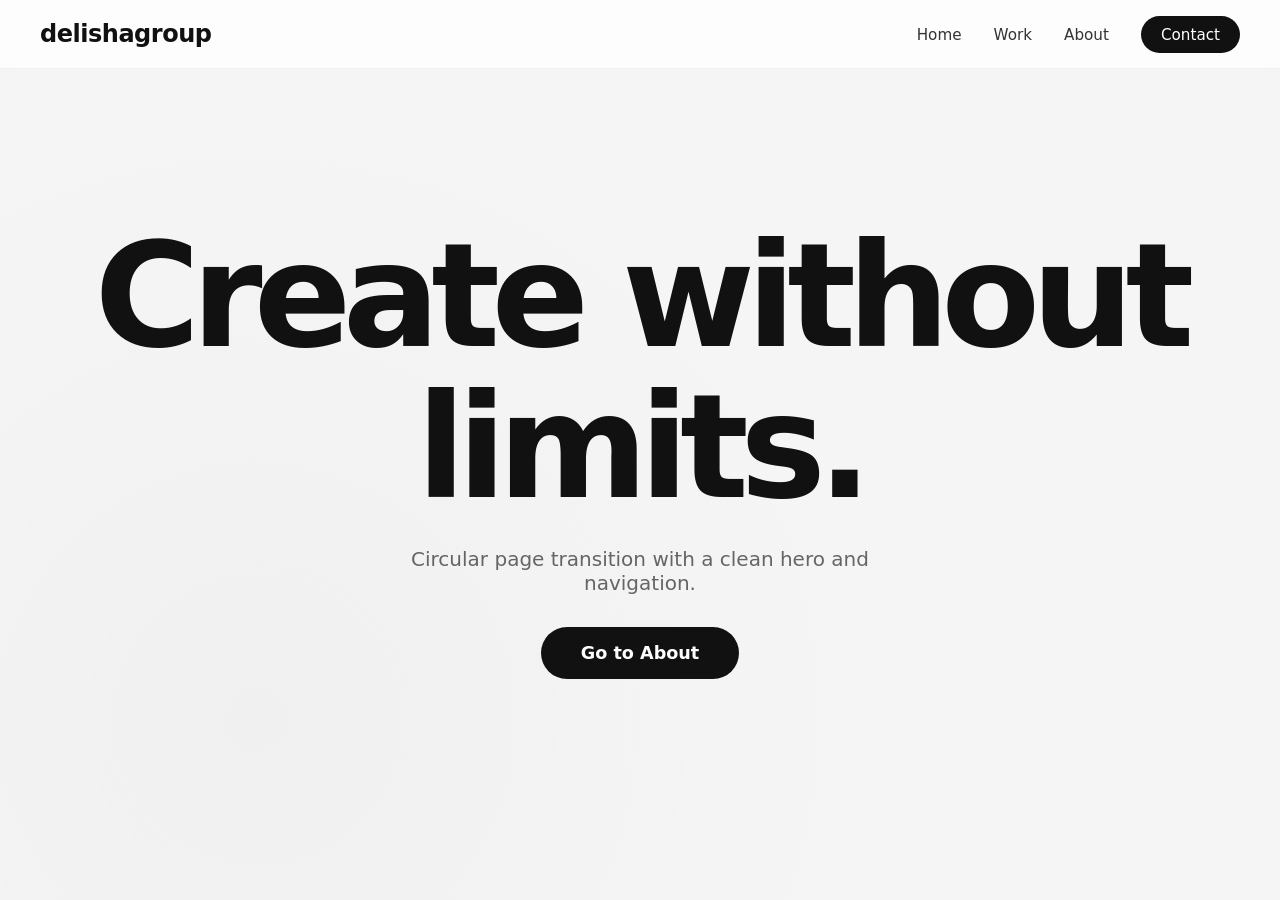
<file: about.html>
<!DOCTYPE html>
<html lang="en">
<head>
    <meta charset="UTF-8">
    <meta name="viewport" content="width=device-width, initial-scale=1.0">
    <title>Document</title>
    <link rel="stylesheet" href="style.css">
</head>
<body>
    <!-- =========================================
         TRANSITION
    ========================================== -->
    <div class="transition">
        <div class="transition-circle"></div>
        <div class="transition-circle"></div>
        <div class="transition-circle"></div>
        <div class="transition-circle"></div>
        <div class="transition-logo">
            <img src="Screenshot_2026-10-01_230650-removebg-preview 1.svg" alt="Logo" style="height: 50px; max-width: 100%; display: block;">
        </div>
    </div>

    <!-- =========================================
         NAVBAR
    ========================================== -->
    <nav class="navbar">
        <a href="txt.html" class="logo" data-transition>delishagroup</a>
        <ul class="nav-links">
            <li><a href="#" data-transition>Home</a></li>
            <li><a href="#" data-transition>Work</a></li>
            <li><a href="#" data-transition>About</a></li>
            <li><a href="#" class="nav-cta" data-transition>Contact</a></li>
        </ul>
    </nav>

    <!-- =========================================
         HERO SECTION
    ========================================== -->
    <main class="hero">
        <h1>Create without limits.</h1>
        <p>Circular page transition with a clean hero and navigation.</p>
        <a href="txt.html" class="page-link" data-transition>
            Go to About
        </a>
    </main>
</body>
</html>
</file>
<file: style.css>
* {
            margin: 0;
            padding: 0;
            box-sizing: border-box;
        }

        html,
        body {
            width: 100%;
            min-height: 100%;
            font-family: system-ui, 'Segoe UI', Roboto, Helvetica, Arial, sans-serif;
            background: #f5f5f5;
        }

        body {
            overflow-x: hidden;
        }

        /* =========================================
           NAVBAR
        ========================================= */
        .navbar {
            position: fixed;
            top: 0;
            left: 0;
            width: 100%;
            padding: 1.25rem 2.5rem;
            display: flex;
            align-items: center;
            justify-content: space-between;
            z-index: 1000;
            background: rgba(255, 255, 255, 0.75);
            backdrop-filter: blur(10px);
            -webkit-backdrop-filter: blur(10px);
            border-bottom: 1px solid rgba(0, 0, 0, 0.05);
        }

        .logo {
            font-weight: 800;
            font-size: 1.5rem;
            letter-spacing: -0.02em;
            color: #111;
            text-decoration: none;
        }

        .nav-links {
            display: flex;
            gap: 2rem;
            list-style: none;
        }

        .nav-links a {
            text-decoration: none;
            color: #333;
            font-weight: 500;
            font-size: 0.95rem;
            transition: color 0.2s;
        }

        .nav-links a:hover {
            color: #000;
        }

        .nav-cta {
            padding: 0.6rem 1.25rem;
            background: #111;
            color: white !important;
            border-radius: 100px;
            font-weight: 600;
            font-size: 0.9rem;
            transition: background 0.2s;
        }

        .nav-cta:hover {
            background: #333;
            color: white;
        }

        /* =========================================
           HERO SECTION
        ========================================= */
        .hero {
            min-height: 100vh;
            display: flex;
            align-items: center;
            justify-content: center;
            flex-direction: column;
            text-align: center;
            padding: 2rem 1.5rem;
            position: relative;
            background: #f5f5f5;
            gap: 1.5rem;
        }

        .hero h1 {
            font-size: clamp(3.5rem, 12vw, 9rem);
            font-weight: 800;
            letter-spacing: -0.06em;
            line-height: 1.05;
            color: #111;
            max-width: 14ch;
        }

        .hero p {
            font-size: 1.25rem;
            color: #666;
            max-width: 40ch;
            margin-bottom: 0.5rem;
        }

        .hero .page-link {
            padding: 1rem 2.5rem;
            border-radius: 100px;
            background: #111;
            color: white;
            text-decoration: none;
            font-weight: 600;
            font-size: 1.1rem;
            transition: transform 0.2s, background 0.2s;
            display: inline-block;
        }

        .hero .page-link:hover {
            background: #222;
            transform: scale(1.02);
        }

        /* subtle hero decoration */
        .hero::before {
            content: '';
            position: absolute;
            inset: 0;
            background: radial-gradient(circle at 20% 80%, rgba(0, 0, 0, 0.02) 0%, transparent 50%);
            pointer-events: none;
        }


          /* ============ CAROUSEL SLIDER ============ */
        .carousel-container {
            max-width: 1400px;
            margin: 0 auto;
            position: relative;
            height: 90dvh;
            overflow: hidden;
            border-radius: 12px;
        }

        .carousel {
            display: flex;
            height: 100%;
            transition: transform 0.6s ease-in-out;
        }

        .carousel-slide {
            min-width: 100%;
            height: 100%;
            display: flex;
            align-items: center;
            justify-content: center;
            background: linear-gradient(135deg, #667eea 0%, #764ba2 100%);
            position: relative;
            overflow: hidden;
        }

        .carousel-slide:nth-child(2) {
            background: linear-gradient(135deg, #f093fb 0%, #f5576c 100%);
        }

        .carousel-slide:nth-child(3) {
            background: linear-gradient(135deg, #4facfe 0%, #00f2fe 100%);
        }

        .carousel-slide:nth-child(4) {
            background: linear-gradient(135deg, #43e97b 0%, #38f9d7 100%);
        }

        .carousel-slide:nth-child(5) {
            background: linear-gradient(135deg, #fa709a 0%, #fee140 100%);
        }

        .slide-content {
            text-align: center;
            color: white;
            z-index: 2;
            animation: slideIn 0.8s ease-out;
        }

        @keyframes slideIn {
            from {
                opacity: 0;
                transform: translateY(20px);
            }
            to {
                opacity: 1;
                transform: translateY(0);
            }
        }

        .slide-content h2 {
            font-size: 48px;
            margin-bottom: 16px;
            text-shadow: 2px 2px 4px rgba(0, 0, 0, 0.2);
        }

        .slide-content p {
            font-size: 18px;
            margin-bottom: 24px;
            text-shadow: 1px 1px 2px rgba(0, 0, 0, 0.2);
        }

        .slide-btn {
            padding: 12px 32px;
            background: white;
            color: #667eea;
            border: none;
            border-radius: 25px;
            font-size: 16px;
            font-weight: 600;
            cursor: pointer;
            transition: all 0.3s;
        }

        .slide-btn:hover {
            transform: translateY(-2px);
            box-shadow: 0 8px 16px rgba(0, 0, 0, 0.2);
        }

        .carousel-controls {
            position: absolute;
            bottom: 20px;
            left: 50%;
            transform: translateX(-50%);
            display: flex;
            gap: 12px;
            z-index: 10;
        }

        .dot {
            width: 12px;
            height: 12px;
            border-radius: 50%;
            background: rgba(255, 255, 255, 0.5);
            cursor: pointer;
            transition: all 0.3s;
        }

        .dot.active {
            background: white;
            width: 32px;
            border-radius: 6px;
        }

        .carousel-nav {
            position: absolute;
            top: 50%;
            transform: translateY(-50%);
            background: rgba(0, 0, 0, 0.3);
            color: white;
            border: none;
            width: 50px;
            height: 50px;
            border-radius: 50%;
            cursor: pointer;
            font-size: 24px;
            display: flex;
            align-items: center;
            justify-content: center;
            transition: all 0.3s;
            z-index: 10;
        }

        .carousel-nav:hover {
            background: rgba(0, 0, 0, 0.6);
        }

        .carousel-prev {
            left: 20px;
        }

        .carousel-next {
            right: 20px;
        }


        /* =========================================
           PAGE TRANSITION
        ========================================= */
        .transition {
            position: fixed;
            inset: 0;
            z-index: 99999;
            pointer-events: none;
            display: flex;
            align-items: center;
            justify-content: center;
            overflow: hidden;
        }

        .transition-circle {
            position: absolute;
            width: 100px;
            height: 100px;
            border-radius: 50%;
            background: #e60909;
            transform: scale(0);
            will-change: transform;
        }

        .transition-circle:nth-child(2) {
            background: #fea101;
        }

        .transition-circle:nth-child(3) {
            background: #ff4603;
        }

        .transition-circle:nth-child(4) {
            background: #f90404;
        }

        /* Logo that appears during the transition */
        .transition-logo {
            position: absolute;
            z-index: 10;
            color: rgb(252, 152, 2);
            font-size: clamp(1.5rem, 4vw, 3rem);
            font-weight: 800;
            letter-spacing: 0.15em;
            text-transform: uppercase;
            opacity: 0;
            pointer-events: none;
            will-change: opacity, transform;
        }
        
        /* =========================================
           Mainbody
        ========================================= */

        .main-main{
            max-width: 1500px;
            margin: 0 auto;
            position: relative;
            height: max-content;
            overflow: hidden;
            border-radius: 20px;
            background-color: #e2e0e07d;
            box-shadow: 0;
        }
        .main-main h1{
         
            align-items: center;
            text-align: center;
            font-size: clamp(2.5rem, 5vw, 4rem);
            font-weight: 800;
            letter-spacing: -0.06em;
            line-height: 1.05;
            color: #2c2b2b;
            padding: 10% 0;
        }
        .txt_c{
            display: flex;
            align-items: center;
            justify-content:space-between;
            padding: 2rem 1.5rem;
         }
        .txt_c p{
            font-size: 1.01rem;
            color: #434343;
            max-width: 30ch;
            margin-bottom: 0.5rem;
        }

        .ad_intro{
            display: flex;
            align-items: center;
            justify-content: center;
            padding: 2rem 1.5rem;
            gap: 1.5rem;
            flex-flow: column;
        }

        .ad_intro_txt{
            font-size: 1.2rem;
            color: #434343;
            max-width: 60ch;
            margin-bottom: 0.5rem;
        }

        /* =========================================
           RESPONSIVE - ENHANCED FOR ALL LAYOUTS
        ========================================= */
        @media (max-width: 1024px) {
            .navbar {
                padding: 1.2rem 2rem;
            }

            .nav-links {
                gap: 1.75rem;
            }

            .hero h1 {
                max-width: 16ch;
            }
            .carousel-container {
                height: 300px;
            }

            .slide-content h2 {
                font-size: 36px;
            }

            .slide-content p {
                font-size: 16px;
            }
        }

        @media (max-width: 768px) {
            .navbar {
                padding: 1rem 1.5rem;
            }

            .nav-links {
                gap: 1.25rem;
            }

            .nav-links a {
                font-size: 0.85rem;
            }

            .nav-cta {
                padding: 0.5rem 1rem;
                font-size: 0.8rem;
            }

            .hero p {
                font-size: 1rem;
            }

            .hero .page-link {
                padding: 0.85rem 2rem;
                font-size: 1rem;
            }

            .transition-logo {
                font-size: clamp(1.2rem, 6vw, 2.5rem);
            }

            .transition-logo img {
                height: 40px !important;
            }
            .carousel-container {
                height: 250px;
            }

            .slide-content h2 {
                font-size: 28px;
            }

            .slide-content p {
                font-size: 14px;
            }
        }

        @media (max-width: 640px) {
            .nav-links {
                gap: 1rem;
            }

            .nav-links a {
                font-size: 0.8rem;
            }

            .nav-cta {
                padding: 0.45rem 0.9rem;
                font-size: 0.75rem;
            }

            .hero h1 {
                font-size: clamp(2.8rem, 14vw, 5rem);
                max-width: 12ch;
            }

            .hero p {
                font-size: 0.95rem;
                max-width: 35ch;
            }

            .hero .page-link {
                padding: 0.8rem 1.8rem;
                font-size: 0.95rem;
            }

            .transition-circle {
                width: 80px;
                height: 80px;
            }

            .transition-logo img {
                height: 35px !important;
            }
            .carousel-container {
                height: 200px;
                margin: 12px;
            }

            .slide-content h2 {
                font-size: 20px;
                margin-bottom: 8px;
            }

            .slide-content p {
                font-size: 12px;
                margin-bottom: 12px;
            }

            .slide-btn {
                padding: 8px 20px;
                font-size: 13px;
            }

            .carousel-prev,
            .carousel-next {
                width: 40px;
                height: 40px;
                font-size: 18px;
            }

            .carousel-container {
                padding: 0 8px;
            }

        }

        @media (max-width: 480px) {
            .nav-links {
                display: none;
            }

            .navbar {
                justify-content: space-between;
                padding: 0.9rem 1.2rem;
            }

            .logo {
                font-size: 1.3rem;
            }

            .hero h1 {
                font-size: clamp(2.5rem, 15vw, 4rem);
                max-width: 11ch;
            }

            .hero p {
                font-size: 0.9rem;
                max-width: 30ch;
                padding: 0 0.5rem;
            }

            .hero .page-link {
                padding: 0.75rem 1.6rem;
                font-size: 0.9rem;
            }

            .transition-circle {
                width: 70px;
                height: 70px;
            }

            .transition-logo {
                font-size: clamp(1rem, 8vw, 2rem);
            }

            .transition-logo img {
                height: 30px !important;
            }
            .carousel-container {
                height: 180px;
            }

            .slide-content h2 {
                font-size: 18px;
            }

            .slide-content p {
                font-size: 11px;
            }
        }

        @media (max-width: 360px) {
            .hero h1 {
                font-size: clamp(2rem, 16vw, 3.2rem);
                max-width: 10ch;
            }

            .hero p {
                font-size: 0.85rem;
            }

            .hero .page-link {
                padding: 0.7rem 1.4rem;
                font-size: 0.85rem;
            }

            .transition-circle {
                width: 60px;
                height: 60px;
            }

            .transition-logo img {
                height: 25px !important;
            }
        }

        /* Landscape orientation on short screens */
        @media (max-height: 600px) and (orientation: landscape) {
            .hero {
                min-height: 100vh;
                gap: 1rem;
                padding: 1.5rem;
            }

            .hero h1 {
                font-size: clamp(2.5rem, 10vh, 5rem);
            }

            .hero p {
                font-size: 0.9rem;
            }

            .hero .page-link {
                padding: 0.6rem 1.5rem;
                font-size: 0.9rem;
            }

            .transition-logo img {
                height: 30px !important;
            }
        }

        /* Very tall screens */
        @media (min-height: 1200px) {
            .hero h1 {
                font-size: clamp(4rem, 10vw, 10rem);
            }

            .hero p {
                font-size: 1.4rem;
            }

            .hero .page-link {
                padding: 1.2rem 3rem;
                font-size: 1.2rem;
            }
        }

        /* Ensure transition circles cover the screen regardless of aspect ratio */
        @media (orientation: portrait) {
            .transition-circle {
                width: 90px;
                height: 90px;
            }
        }

        @media (orientation: landscape) {
            .transition-circle {
                width: 110px;
                height: 110px;
            }
        }
</file>
